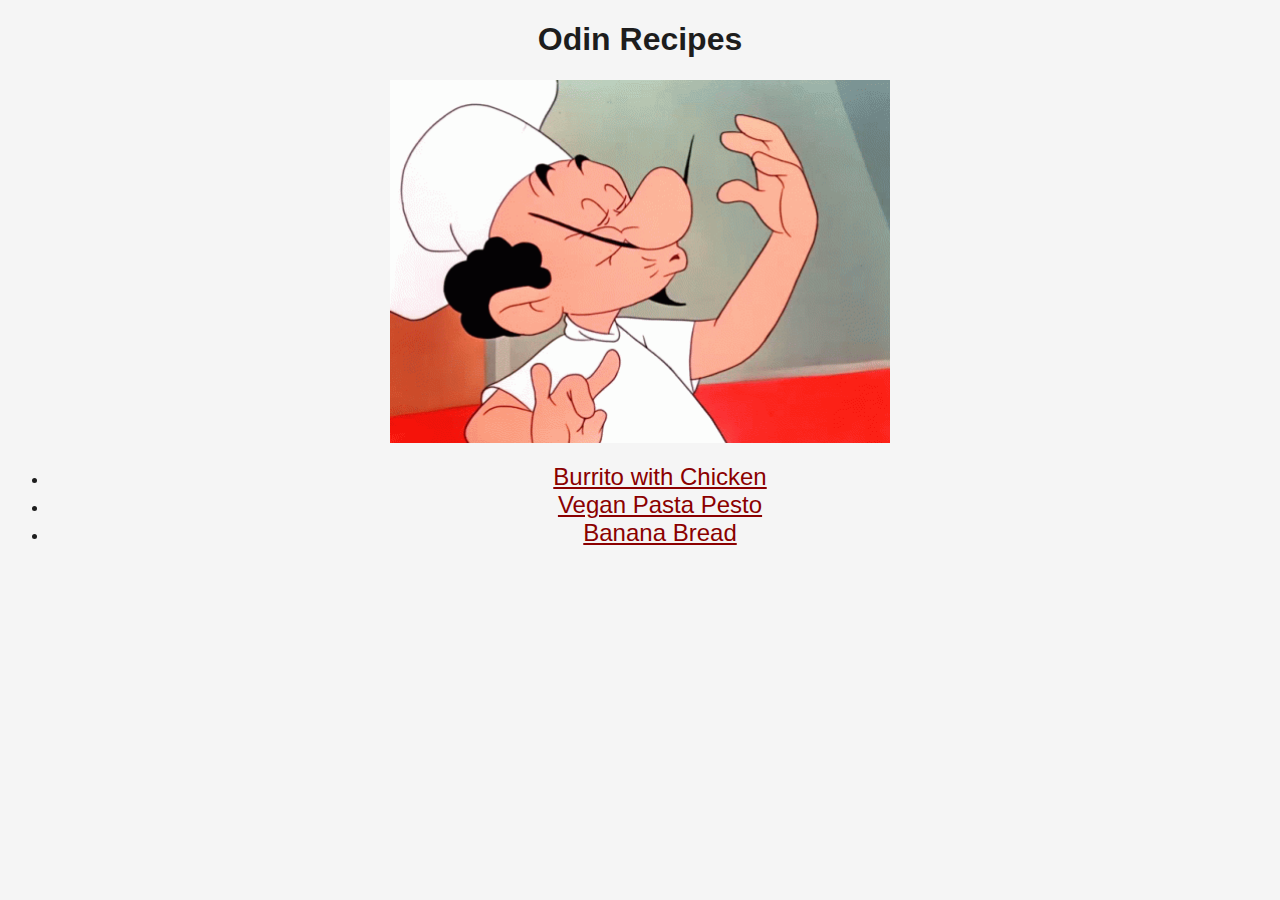
<file: index.html>
<!DOCTYPE html>
<html lang="en">
<head>
    <meta charset="UTF-8">
    <meta http-equiv="X-UA-Compatible" content="IE=edge">
    <meta name="viewport" content="width=device-width, initial-scale=1.0">
    <title>Document</title>
    <link rel="stylesheet" href="style.css">
</head>
<body>

    <h1>Odin Recipes</h1>

    <img src="images/chefs-kiss-french-chef.gif" alt="French Chef Kiss">

    <ul id="homepage-index"> 
        <li>
            <a href="recipes/burrito.html">Burrito with Chicken</a>
        </li>
        <li>
            <a href="recipes/pasta.html">Vegan Pasta Pesto</a>
        </li>
        <li>
            <a href="recipes/banana_bread.html">Banana Bread</a>
        </li>
    </ul>
    
</body>
</html>
</file>
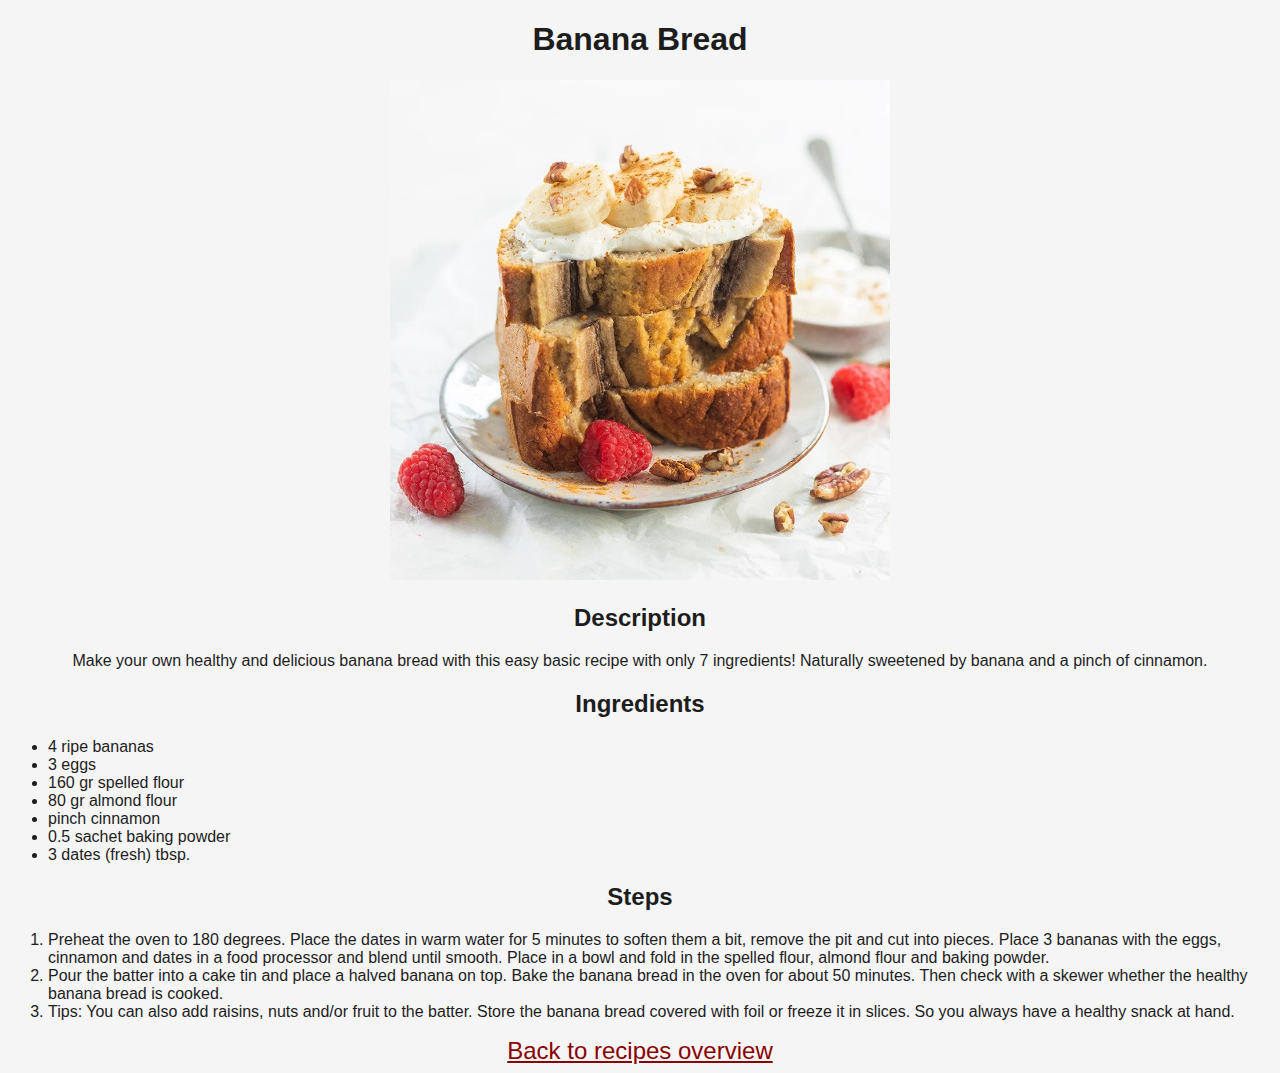
<file: recipes/banana_bread.html>
<!DOCTYPE html>
<html lang="en">
<head>
    <meta charset="UTF-8">
    <meta http-equiv="X-UA-Compatible" content="IE=edge">
    <meta name="viewport" content="width=device-width, initial-scale=1.0">
    <title>Document</title>
    <link rel="stylesheet" href="../style.css">
</head>
<body>
    <h1>Banana Bread</h1>

    <img src="../images/bananabread.webp" alt="Banana Bread">

    <h2>Description</h2>

    <p>
        Make your own healthy and delicious banana bread with this easy basic recipe with 
        only 7 ingredients! Naturally sweetened by banana and a pinch of cinnamon.
    </p>

    <h2>Ingredients</h2>

    <ul>
        <li>4 ripe bananas</li> 
        <li>3 eggs</li>
        <li>160 gr spelled flour</li>
        <li>80 gr almond flour</li>
        <li>pinch cinnamon</li>
        <li>0.5 sachet baking powder</li>
        <li>3 dates (fresh) tbsp.</li>
    </ul>

    <h2>Steps</h2>

    <ol>
        <li>
            Preheat the oven to 180 degrees. Place the dates in warm water for 5 minutes to 
            soften them a bit, remove the pit and cut into pieces. Place 3 bananas with the 
            eggs, cinnamon and dates in a food processor and blend until smooth. Place in a 
            bowl and fold in the spelled flour, almond flour and baking powder.
        </li>
        <li>
            Pour the batter into a cake tin and place a halved banana on top. Bake the banana 
            bread in the oven for about 50 minutes. Then check with a skewer whether the 
            healthy banana bread is cooked.
        </li>
        <li>
            Tips: You can also add raisins, nuts and/or fruit to the batter. Store the banana 
            bread covered with foil or freeze it in slices. So you always have a healthy 
            snack at hand.
        </li>
    </ol>

    <a href="../index.html">Back to recipes overview</a>

</body>
</html>
</file>
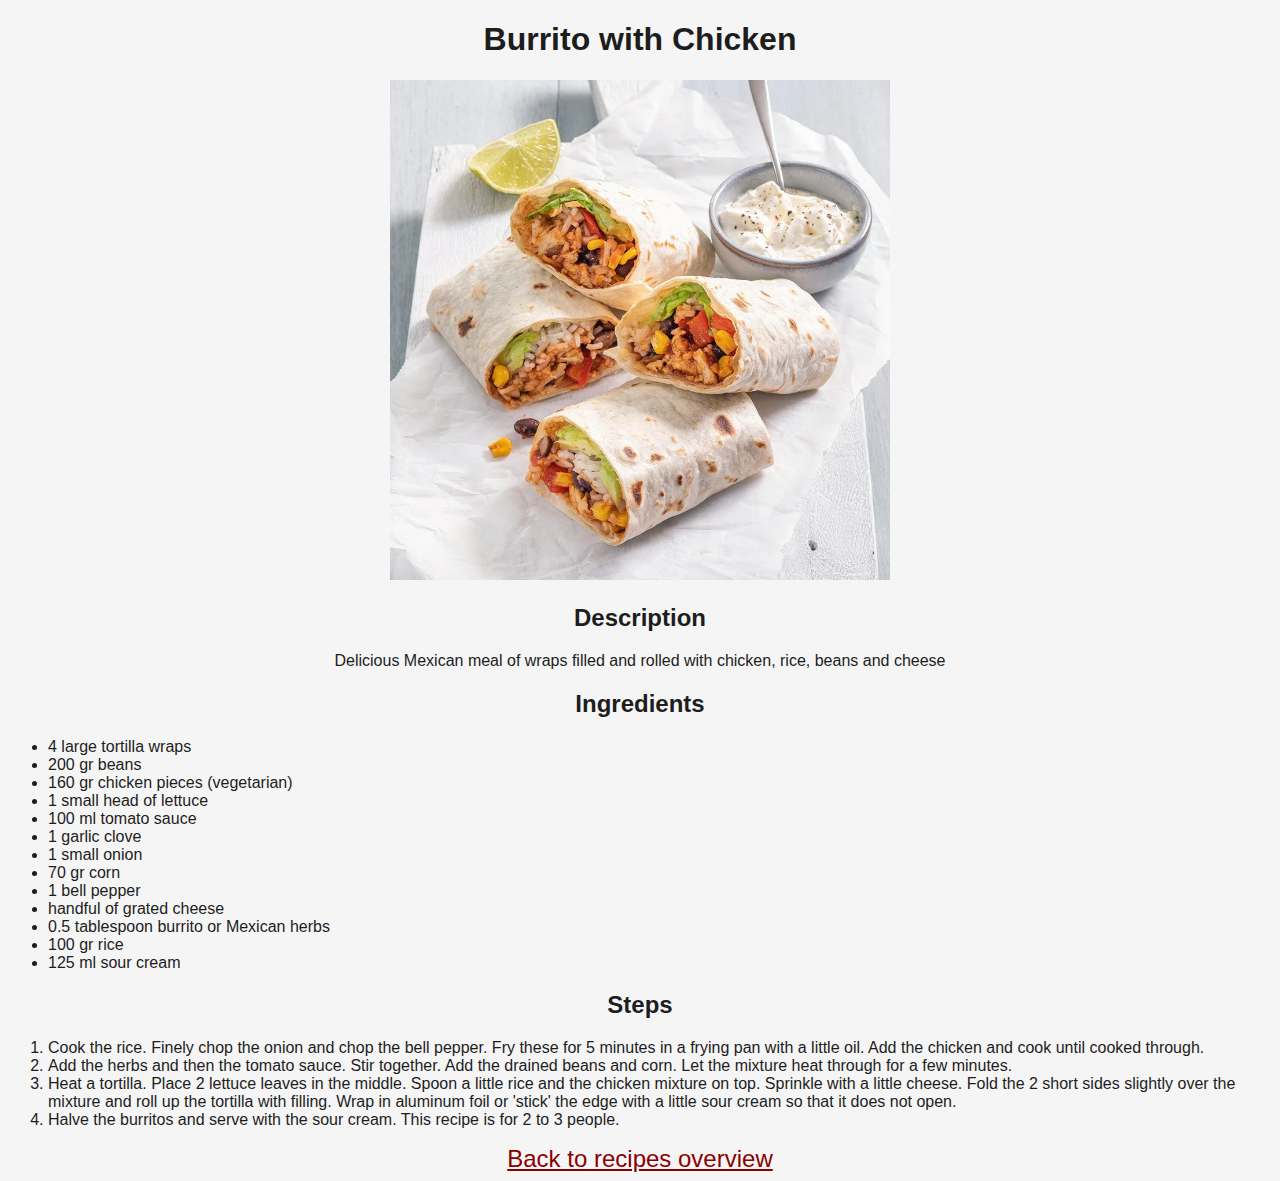
<file: recipes/burrito.html>
<!DOCTYPE html>
<html lang="en">
<head>
    <meta charset="UTF-8">
    <meta http-equiv="X-UA-Compatible" content="IE=edge">
    <meta name="viewport" content="width=device-width, initial-scale=1.0">
    <title>Document</title>
    <link rel="stylesheet" href="../style.css">
</head>
<body>
    <h1>Burrito with Chicken</h1>

    <img src="../images/burrito.jpeg" alt="Burrito with Chicken">

    <h2>Description</h2>

    <p>
        Delicious Mexican meal of wraps filled and rolled with chicken, rice, beans and cheese
    </p>

    <h2>Ingredients</h2>


    <ul>
        <li>4 large tortilla wraps</li> 
        <li>200 gr beans</li>
        <li>160 gr chicken pieces (vegetarian)</li>
        <li>1 small head of lettuce</li>
        <li>100 ml tomato sauce</li>
        <li>1 garlic clove</li>
        <li>1 small onion</li>
        <li>70 gr corn</li>
        <li>1 bell pepper</li>
        <li>handful of grated cheese</li>
        <li>0.5 tablespoon burrito or Mexican herbs</li>
        <li>100 gr rice</li>
        <li>125 ml sour cream</li>
    </ul>


    <h2>Steps</h2>

    <ol>
        <li>
            Cook the rice. Finely chop the onion and chop the bell pepper. Fry these for 
            5 minutes in a frying pan with a little oil. Add the chicken and cook until 
            cooked through.
        </li>
        <li>
            Add the herbs and then the tomato sauce. Stir together. Add the drained beans 
            and corn. Let the mixture heat through for a few minutes.
        </li>
        <li>
            Heat a tortilla. Place 2 lettuce leaves in the middle. Spoon a little rice and 
            the chicken mixture on top. Sprinkle with a little cheese. Fold the 2 short 
            sides slightly over the mixture and roll up the tortilla with filling. Wrap 
            in aluminum foil or 'stick' the edge with a little sour cream so that it does 
            not open.
        </li>
        <li>
            Halve the burritos and serve with the sour cream. This recipe is for 2 to 3 people.
        </li>
    </ol>

    <a href="../index.html">Back to recipes overview</a>

</body>
</html>
</file>
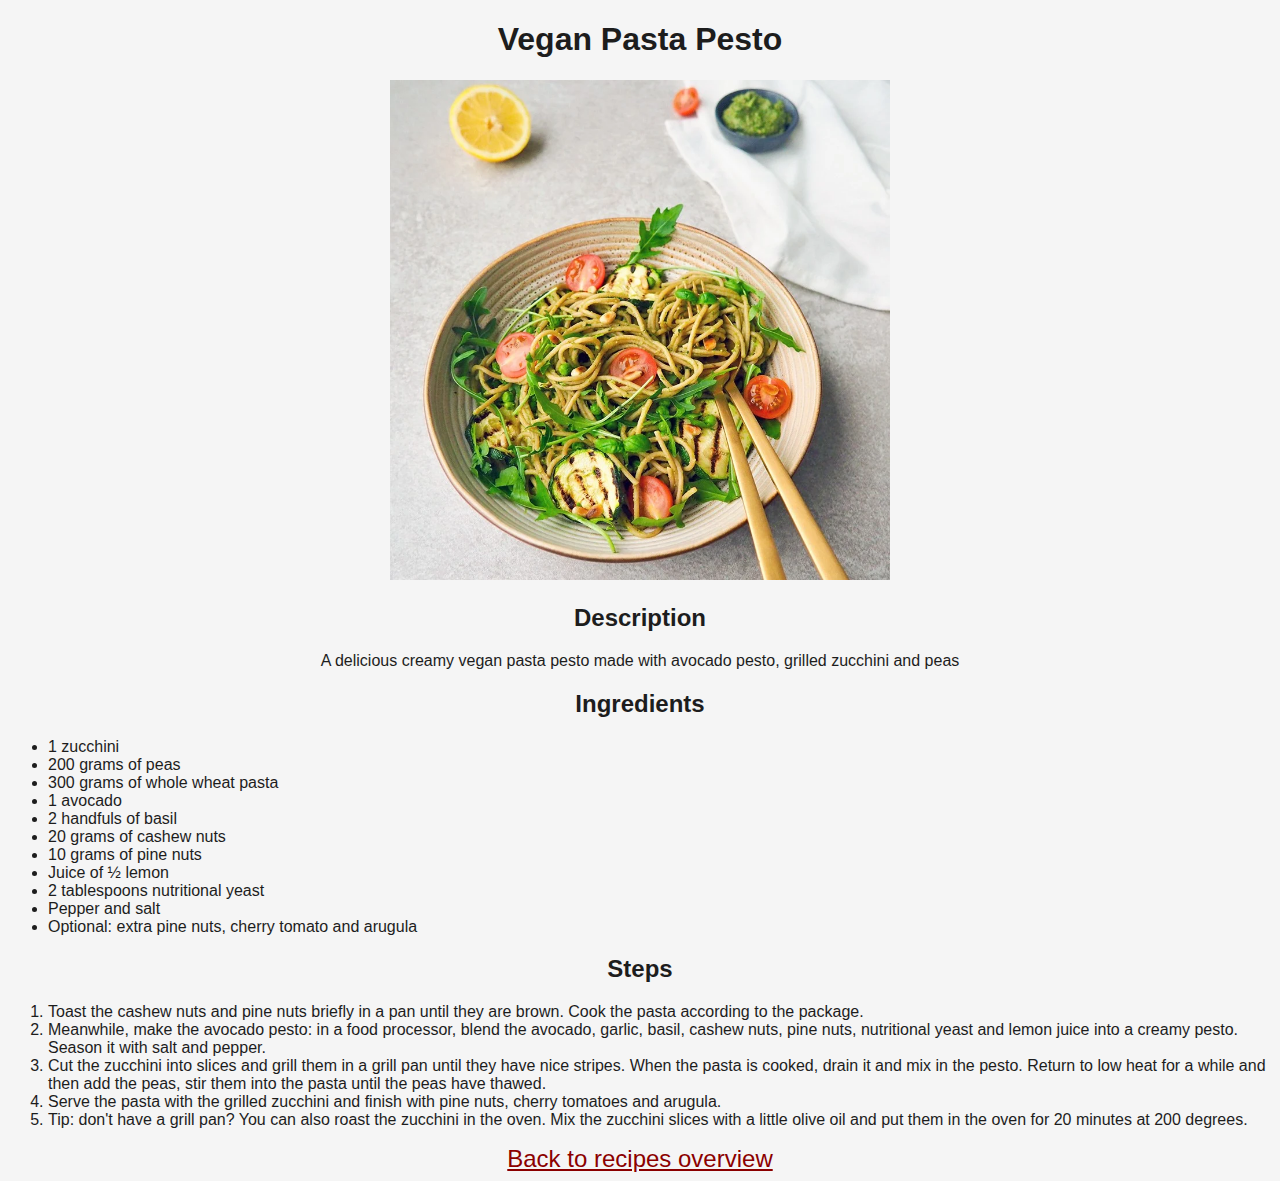
<file: recipes/pasta.html>
<!DOCTYPE html>
<html lang="en">
<head>
    <meta charset="UTF-8">
    <meta http-equiv="X-UA-Compatible" content="IE=edge">
    <meta name="viewport" content="width=device-width, initial-scale=1.0">
    <title>Document</title>
    <link rel="stylesheet" href="../style.css">
</head>
<body>
    <h1>Vegan Pasta Pesto</h1>

    <img src="../images/vegan_pasta.webp" alt="Vegan Pasta Pesto">

    <h2>Description</h2>

    <p>
        A delicious creamy vegan pasta pesto made with avocado pesto, grilled zucchini and peas
    </p>

    <h2>Ingredients</h2>

    <ul>
        <li>1 zucchini</li> 
        <li>200 grams of peas</li>
        <li>300 grams of whole wheat pasta</li>
        <li>1 avocado</li>
        <li>2 handfuls of basil</li>
        <li>20 grams of cashew nuts</li>
        <li>10 grams of pine nuts</li>
        <li>Juice of ½ lemon</li>
        <li>2 tablespoons nutritional yeast</li>
        <li>Pepper and salt</li>
        <li>Optional: extra pine nuts, cherry tomato and arugula</li>
    </ul>

    <h2>Steps</h2>

    <ol>
        <li>
            Toast the cashew nuts and pine nuts briefly in a pan until they are brown. Cook 
            the pasta according to the package.
        </li>
        <li>
            Meanwhile, make the avocado pesto: in a food processor, blend the avocado, 
            garlic, basil, cashew nuts, pine nuts, nutritional yeast and lemon juice into 
            a creamy pesto. Season it with salt and pepper.
        </li>
        <li>
            Cut the zucchini into slices and grill them in a grill pan until they have 
            nice stripes. When the pasta is cooked, drain it and mix in the pesto. Return 
            to low heat for a while and then add the peas, stir them into the pasta until 
            the peas have thawed.
        </li>
        <li>
            Serve the pasta with the grilled zucchini and finish with pine nuts, cherry 
            tomatoes and arugula.
        </li>
        <li>
            Tip: don't have a grill pan? You can also roast the zucchini in the oven. Mix 
            the zucchini slices with a little olive oil and put them in the oven for 20 
            minutes at 200 degrees.
        </li>
    </ol>

    <a href="../index.html">Back to recipes overview</a>

</body>
</html>
</file>
<file: style.css>
* {
    text-align: center;
    font-family: 'Lucida Sans', 'Lucida Sans Regular', 'Lucida Grande', 'Lucida Sans Unicode', Geneva, Verdana, sans-serif;
    background-color: whitesmoke;
    color: rgb(29, 29, 29);
}

a {
    color: darkred;
    font-size: 1.5em;
}

img {
    height: auto;
    width: 500px;
}

li {
    text-align: left;
}

h1,
h2 {
    font-weight: bold;
}

#homepage-index li {
    text-align: center;
}
</file>
